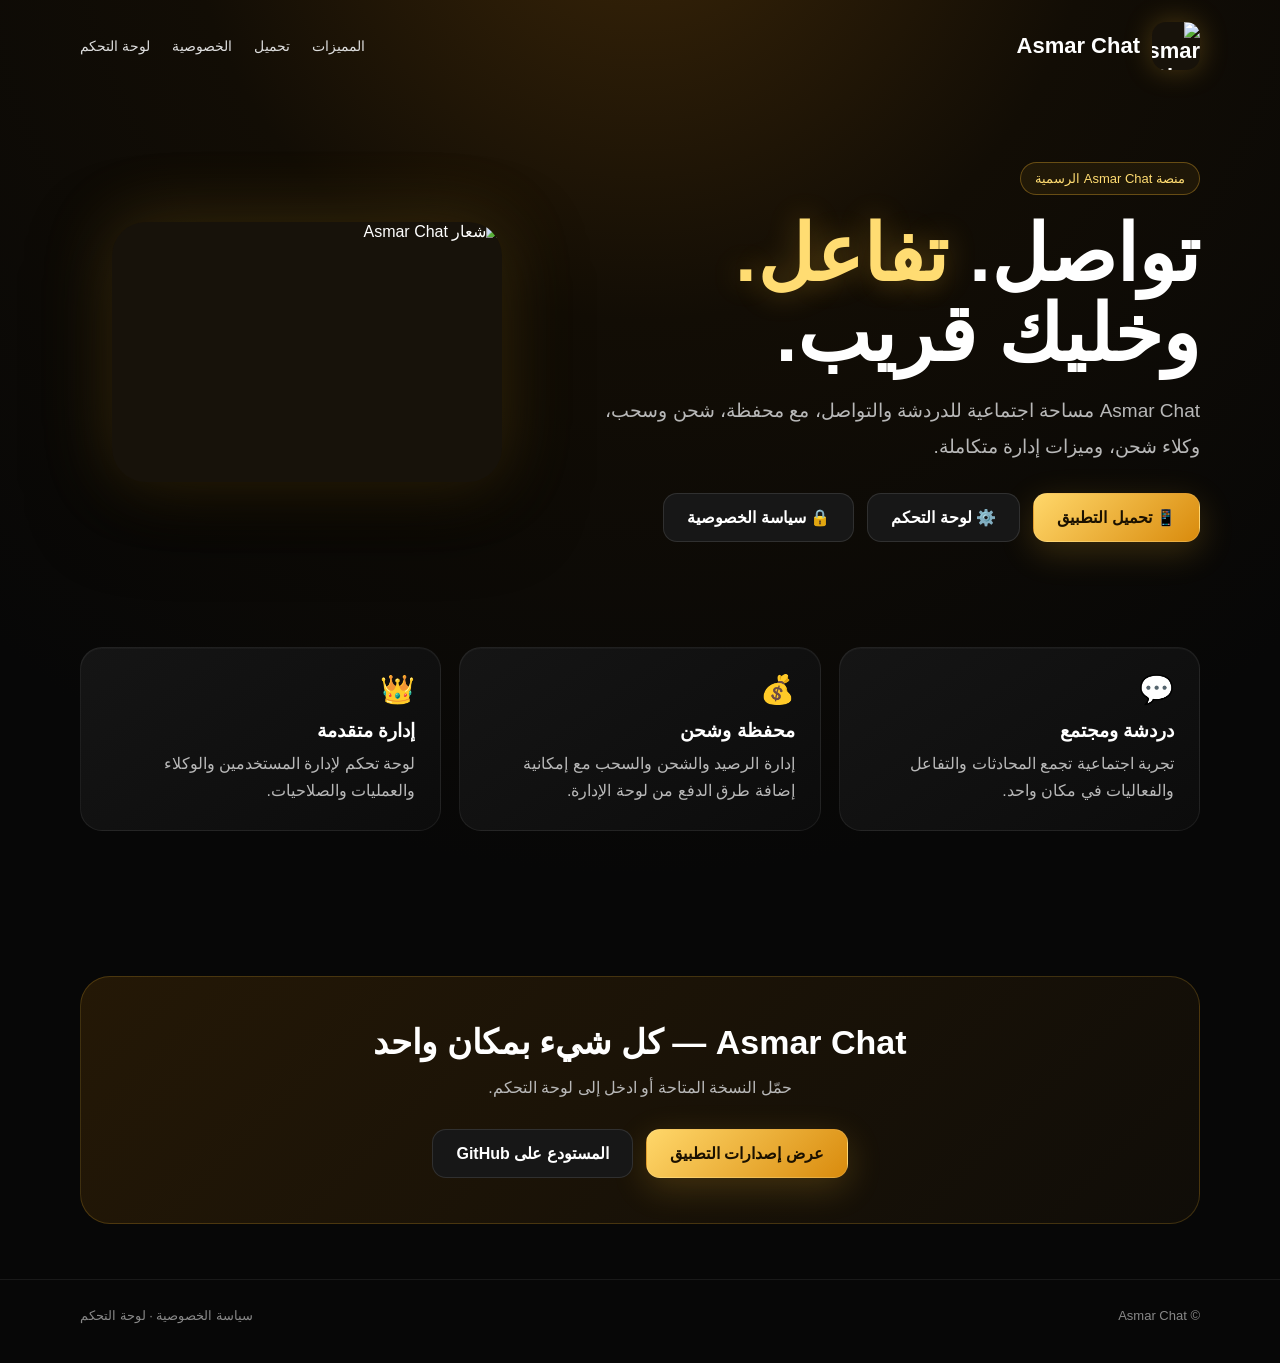
<file: index.html>
<!doctype html>
<html lang="ar" dir="rtl">
<head>
  <meta charset="utf-8"><meta name="viewport" content="width=device-width,initial-scale=1">
  <meta name="theme-color" content="#090909"><meta name="description" content="Asmar Chat — منصة دردشة ومجتمع اجتماعي حديثة.">
  <title>Asmar Chat | الموقع الرسمي</title>
  <style>
    :root{--gold:#f5b72f;--gold2:#ffdc72;--bg:#070707;--text:#fff;--muted:#b8b8b8}*{box-sizing:border-box}html{scroll-behavior:smooth}body{margin:0;background:radial-gradient(circle at 50% -10%,#3b2608 0,#120d05 28%,var(--bg) 62%);color:var(--text);font-family:Arial,"Noto Sans Arabic",sans-serif;min-height:100vh}a{text-decoration:none;color:inherit}.wrap{width:min(1120px,92%);margin:auto}.nav{display:flex;align-items:center;justify-content:space-between;padding:22px 0}.brand{display:flex;align-items:center;gap:12px;font-weight:800;font-size:22px}.brand img{width:48px;height:48px;object-fit:cover;border-radius:14px;box-shadow:0 0 28px #f5b72f44;background:#17120a}.navlinks{display:flex;gap:22px;color:#ddd;font-size:14px}.navlinks a:hover{color:var(--gold2)}.hero{display:grid;grid-template-columns:1.15fr .85fr;gap:50px;align-items:center;padding:70px 0 80px}.eyebrow{display:inline-block;border:1px solid #f5b72f55;background:#f5b72f12;color:var(--gold2);padding:8px 14px;border-radius:999px;font-size:13px}.hero h1{font-size:clamp(42px,7vw,78px);line-height:1.02;margin:20px 0 18px}.hero h1 span{color:var(--gold2);text-shadow:0 0 30px #f5b72f55}.hero p{font-size:19px;line-height:1.9;color:var(--muted);max-width:680px}.actions{display:flex;flex-wrap:wrap;gap:13px;margin-top:28px}.btn{padding:14px 23px;border-radius:14px;font-weight:800;border:1px solid #ffffff1c;background:#171717;transition:.2s}.btn.primary{background:linear-gradient(135deg,#ffd76a,#d98b0d);color:#1b1100;box-shadow:0 10px 35px #f5b72f33}.btn:hover{transform:translateY(-2px)}.logoCard{display:flex;justify-content:center}.logoCard img{width:min(390px,80vw);border-radius:34px;box-shadow:0 0 70px #f5b72f35,0 25px 80px #000;animation:float 4s ease-in-out infinite;background:#17120a;min-height:260px;object-fit:cover}@keyframes float{50%{transform:translateY(-9px)}}.features{display:grid;grid-template-columns:repeat(3,1fr);gap:18px;padding:25px 0 90px}.card{background:linear-gradient(145deg,#151515,#0c0c0c);border:1px solid #ffffff12;border-radius:22px;padding:25px;box-shadow:inset 0 1px #ffffff08}.icon{font-size:28px}.card h3{margin:14px 0 8px}.card p{color:var(--muted);line-height:1.7;margin:0}.section{padding:55px 0}.section h2{text-align:center;font-size:34px;margin:0 0 12px}.lead{text-align:center;color:var(--muted);margin-bottom:32px}.cta{background:linear-gradient(135deg,#241806,#100d08);border:1px solid #f5b72f33;border-radius:30px;padding:45px;text-align:center}.cta h2{margin-top:0}.footer{border-top:1px solid #ffffff12;padding:28px 0 40px;color:#888;font-size:13px}.footer .wrap{display:flex;justify-content:space-between;gap:20px;flex-wrap:wrap}@media(max-width:800px){.hero{grid-template-columns:1fr;text-align:center;padding-top:35px}.hero p{margin-left:auto;margin-right:auto}.actions{justify-content:center}.navlinks{display:none}.features{grid-template-columns:1fr}.logoCard{order:-1}.logoCard img{width:min(300px,75vw)}}
  </style>
</head>
<body>
<header class="wrap nav"><a class="brand" href="#top"><img class="logo" alt="Asmar Chat"><span>Asmar Chat</span></a><nav class="navlinks"><a href="#features">المميزات</a><a href="#download">تحميل</a><a href="privacy-policy.html">الخصوصية</a><a href="admin/">لوحة التحكم</a></nav></header>
<main id="top" class="wrap">
<section class="hero"><div><span class="eyebrow">منصة Asmar Chat الرسمية</span><h1>تواصل. <span>تفاعل.</span><br>وخليك قريب.</h1><p>Asmar Chat مساحة اجتماعية للدردشة والتواصل، مع محفظة، شحن وسحب، وكلاء شحن، وميزات إدارة متكاملة.</p><div class="actions" id="download"><a class="btn primary" href="https://github.com/asmarchatsy-del/asmar-chat/releases" target="_blank" rel="noopener">📱 تحميل التطبيق</a><a class="btn" href="admin/">⚙️ لوحة التحكم</a><a class="btn" href="privacy-policy.html">🔒 سياسة الخصوصية</a></div></div><div class="logoCard"><img class="logo" alt="شعار Asmar Chat"></div></section>
<section id="features" class="features"><article class="card"><div class="icon">💬</div><h3>دردشة ومجتمع</h3><p>تجربة اجتماعية تجمع المحادثات والتفاعل والفعاليات في مكان واحد.</p></article><article class="card"><div class="icon">💰</div><h3>محفظة وشحن</h3><p>إدارة الرصيد والشحن والسحب مع إمكانية إضافة طرق الدفع من لوحة الإدارة.</p></article><article class="card"><div class="icon">👑</div><h3>إدارة متقدمة</h3><p>لوحة تحكم لإدارة المستخدمين والوكلاء والعمليات والصلاحيات.</p></article></section>
<section class="section"><div class="cta"><h2>Asmar Chat — كل شيء بمكان واحد</h2><p class="lead">حمّل النسخة المتاحة أو ادخل إلى لوحة التحكم.</p><div class="actions" style="justify-content:center"><a class="btn primary" href="https://github.com/asmarchatsy-del/asmar-chat/releases" target="_blank" rel="noopener">عرض إصدارات التطبيق</a><a class="btn" href="https://github.com/asmarchatsy-del/asmar-chat" target="_blank" rel="noopener">المستودع على GitHub</a></div></div></section>
</main><footer class="footer"><div class="wrap"><span>© Asmar Chat</span><span><a href="privacy-policy.html">سياسة الخصوصية</a> · <a href="admin/">لوحة التحكم</a></span></div></footer>
<script>
(async()=>{try{const r=await fetch('https://raw.githubusercontent.com/asmarchatsy-del/asmar-chat/main/assets/asmar_logo.b64');const b=(await r.text()).trim();document.querySelectorAll('.logo').forEach(i=>i.src='data:image/jpeg;base64,'+b)}catch(e){console.warn('Logo unavailable',e)}})();
</script>
</body></html>
</file>
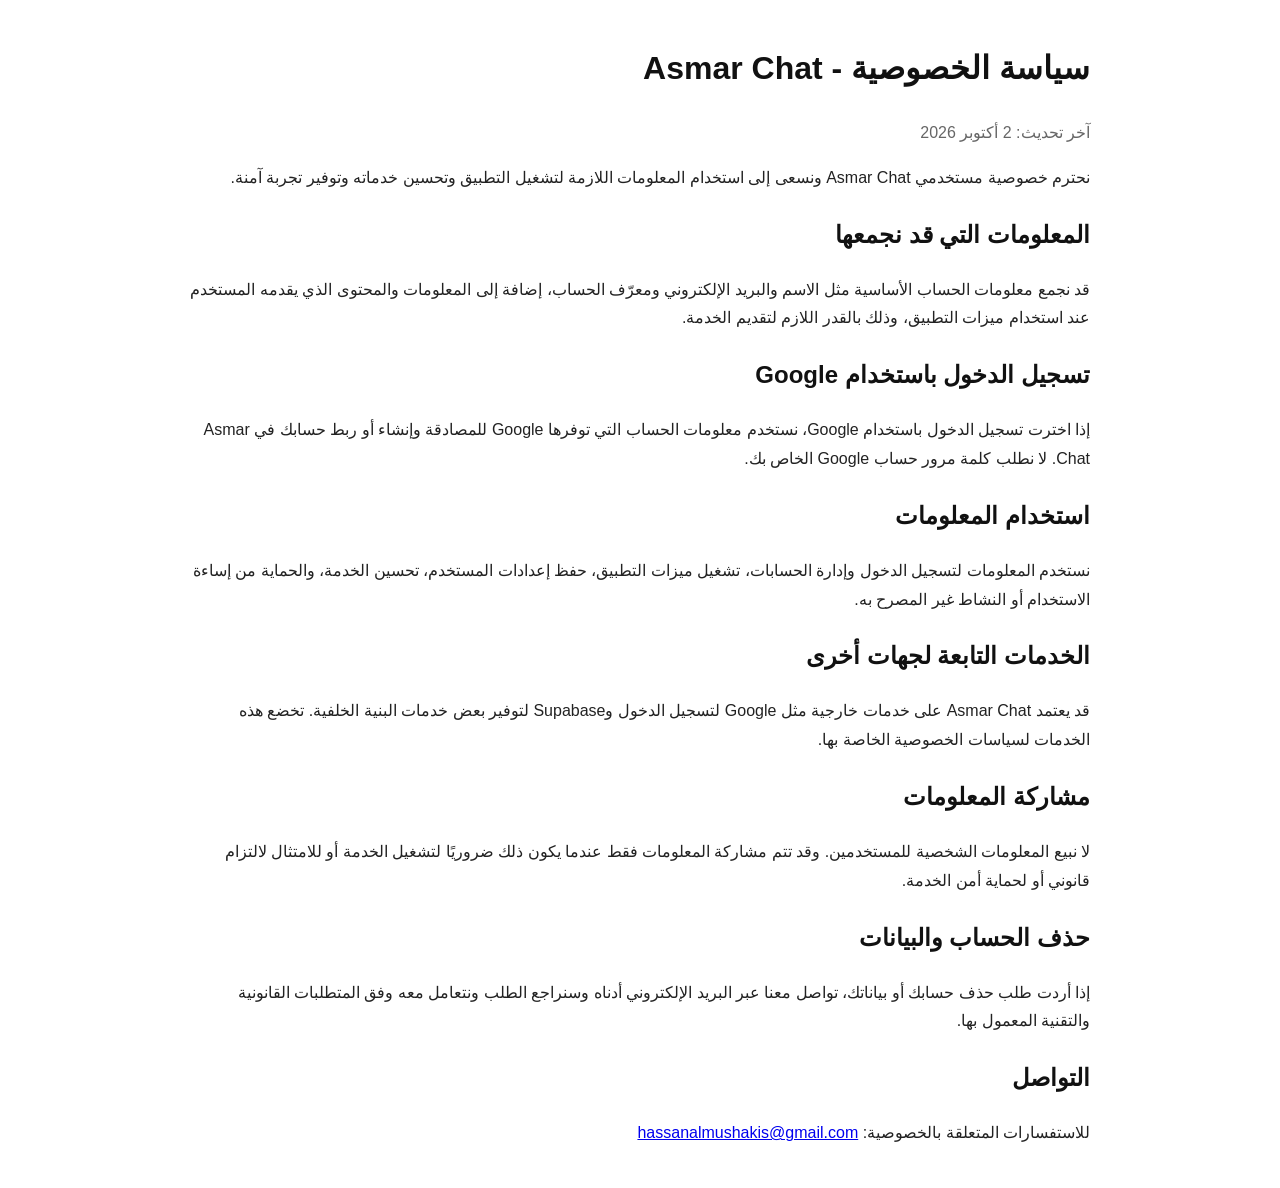
<file: privacy-policy.html>
<!doctype html>
<html lang="ar" dir="rtl">
<head>
<meta charset="utf-8">
<meta name="viewport" content="width=device-width,initial-scale=1">
<title>سياسة الخصوصية - Asmar Chat</title>
<style>
body{font-family:Arial,sans-serif;line-height:1.8;max-width:900px;margin:40px auto;padding:0 20px;color:#222}
h1,h2{color:#111}.muted{color:#666}
</style>
</head>
<body>
<h1>سياسة الخصوصية - Asmar Chat</h1>
<p class="muted">آخر تحديث: 2 أكتوبر 2026</p>
<p>نحترم خصوصية مستخدمي Asmar Chat ونسعى إلى استخدام المعلومات اللازمة لتشغيل التطبيق وتحسين خدماته وتوفير تجربة آمنة.</p>
<h2>المعلومات التي قد نجمعها</h2>
<p>قد نجمع معلومات الحساب الأساسية مثل الاسم والبريد الإلكتروني ومعرّف الحساب، إضافة إلى المعلومات والمحتوى الذي يقدمه المستخدم عند استخدام ميزات التطبيق، وذلك بالقدر اللازم لتقديم الخدمة.</p>
<h2>تسجيل الدخول باستخدام Google</h2>
<p>إذا اخترت تسجيل الدخول باستخدام Google، نستخدم معلومات الحساب التي توفرها Google للمصادقة وإنشاء أو ربط حسابك في Asmar Chat. لا نطلب كلمة مرور حساب Google الخاص بك.</p>
<h2>استخدام المعلومات</h2>
<p>نستخدم المعلومات لتسجيل الدخول وإدارة الحسابات، تشغيل ميزات التطبيق، حفظ إعدادات المستخدم، تحسين الخدمة، والحماية من إساءة الاستخدام أو النشاط غير المصرح به.</p>
<h2>الخدمات التابعة لجهات أخرى</h2>
<p>قد يعتمد Asmar Chat على خدمات خارجية مثل Google لتسجيل الدخول وSupabase لتوفير بعض خدمات البنية الخلفية. تخضع هذه الخدمات لسياسات الخصوصية الخاصة بها.</p>
<h2>مشاركة المعلومات</h2>
<p>لا نبيع المعلومات الشخصية للمستخدمين. وقد تتم مشاركة المعلومات فقط عندما يكون ذلك ضروريًا لتشغيل الخدمة أو للامتثال لالتزام قانوني أو لحماية أمن الخدمة.</p>
<h2>حذف الحساب والبيانات</h2>
<p>إذا أردت طلب حذف حسابك أو بياناتك، تواصل معنا عبر البريد الإلكتروني أدناه وسنراجع الطلب ونتعامل معه وفق المتطلبات القانونية والتقنية المعمول بها.</p>
<h2>التواصل</h2>
<p>للاستفسارات المتعلقة بالخصوصية: <a href="mailto:hassanalmushakis@gmail.com">hassanalmushakis@gmail.com</a></p>
</body>
</html>
</file>
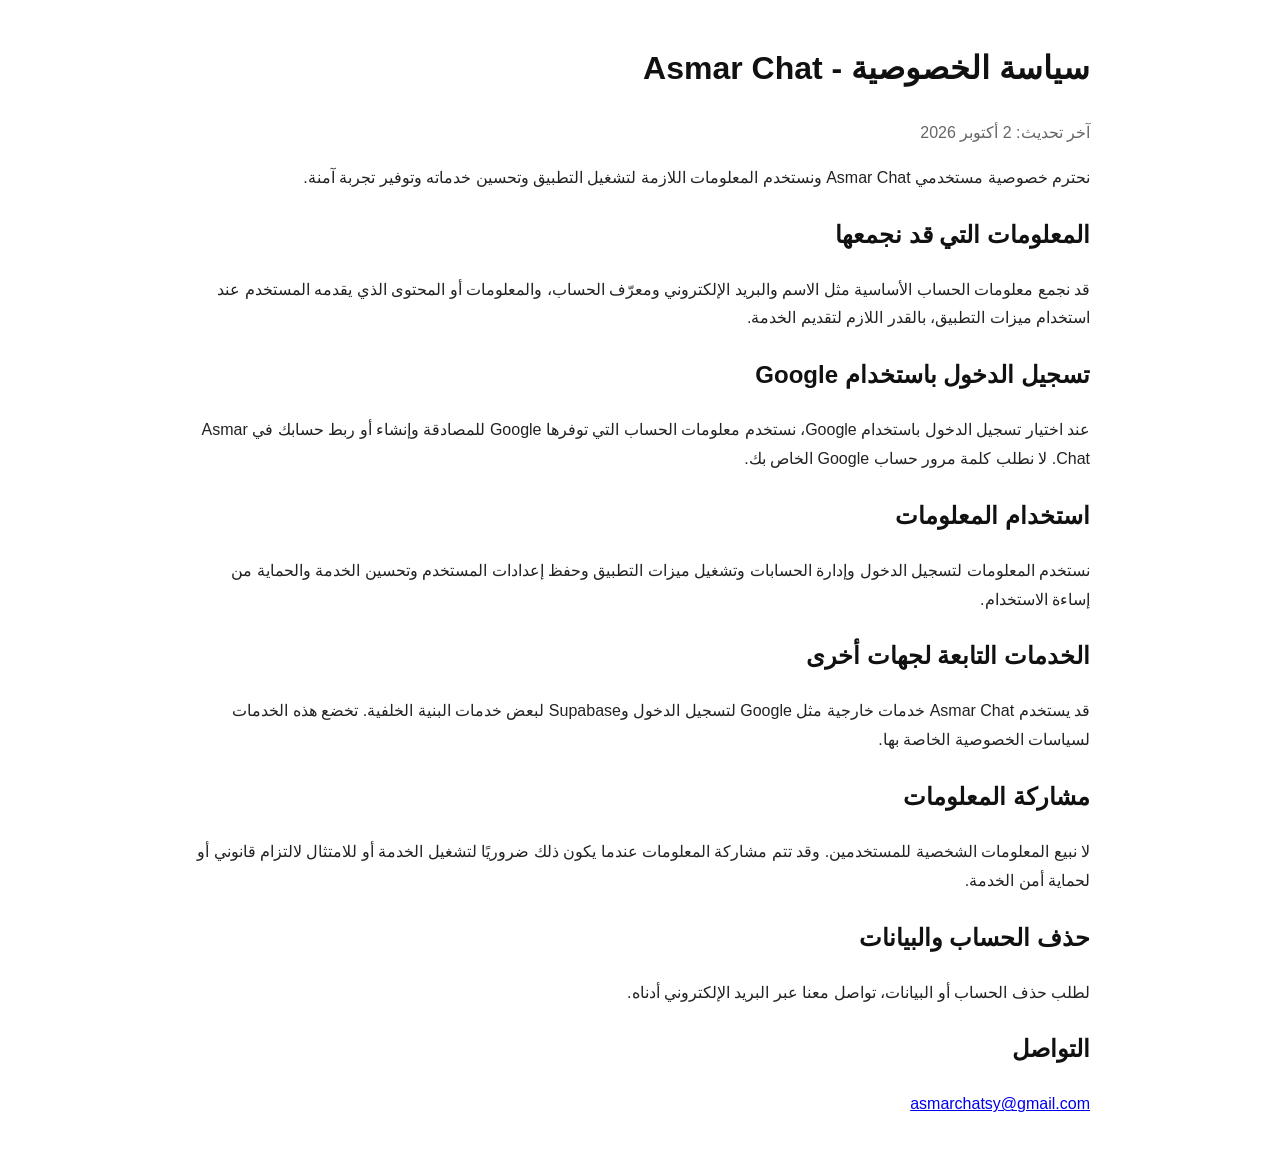
<file: admin/privacy-policy.html>
<!doctype html><html lang="ar" dir="rtl"><head><meta charset="utf-8"><meta name="viewport" content="width=device-width,initial-scale=1"><title>سياسة الخصوصية - Asmar Chat</title><style>body{font-family:Arial,sans-serif;line-height:1.8;max-width:900px;margin:40px auto;padding:0 20px;color:#222}h1,h2{color:#111}.muted{color:#666}</style></head><body><h1>سياسة الخصوصية - Asmar Chat</h1><p class="muted">آخر تحديث: 2 أكتوبر 2026</p><p>نحترم خصوصية مستخدمي Asmar Chat ونستخدم المعلومات اللازمة لتشغيل التطبيق وتحسين خدماته وتوفير تجربة آمنة.</p><h2>المعلومات التي قد نجمعها</h2><p>قد نجمع معلومات الحساب الأساسية مثل الاسم والبريد الإلكتروني ومعرّف الحساب، والمعلومات أو المحتوى الذي يقدمه المستخدم عند استخدام ميزات التطبيق، بالقدر اللازم لتقديم الخدمة.</p><h2>تسجيل الدخول باستخدام Google</h2><p>عند اختيار تسجيل الدخول باستخدام Google، نستخدم معلومات الحساب التي توفرها Google للمصادقة وإنشاء أو ربط حسابك في Asmar Chat. لا نطلب كلمة مرور حساب Google الخاص بك.</p><h2>استخدام المعلومات</h2><p>نستخدم المعلومات لتسجيل الدخول وإدارة الحسابات وتشغيل ميزات التطبيق وحفظ إعدادات المستخدم وتحسين الخدمة والحماية من إساءة الاستخدام.</p><h2>الخدمات التابعة لجهات أخرى</h2><p>قد يستخدم Asmar Chat خدمات خارجية مثل Google لتسجيل الدخول وSupabase لبعض خدمات البنية الخلفية. تخضع هذه الخدمات لسياسات الخصوصية الخاصة بها.</p><h2>مشاركة المعلومات</h2><p>لا نبيع المعلومات الشخصية للمستخدمين. وقد تتم مشاركة المعلومات عندما يكون ذلك ضروريًا لتشغيل الخدمة أو للامتثال لالتزام قانوني أو لحماية أمن الخدمة.</p><h2>حذف الحساب والبيانات</h2><p>لطلب حذف الحساب أو البيانات، تواصل معنا عبر البريد الإلكتروني أدناه.</p><h2>التواصل</h2><p><a href="mailto:asmarchatsy@gmail.com">asmarchatsy@gmail.com</a></p></body></html>
</file>
